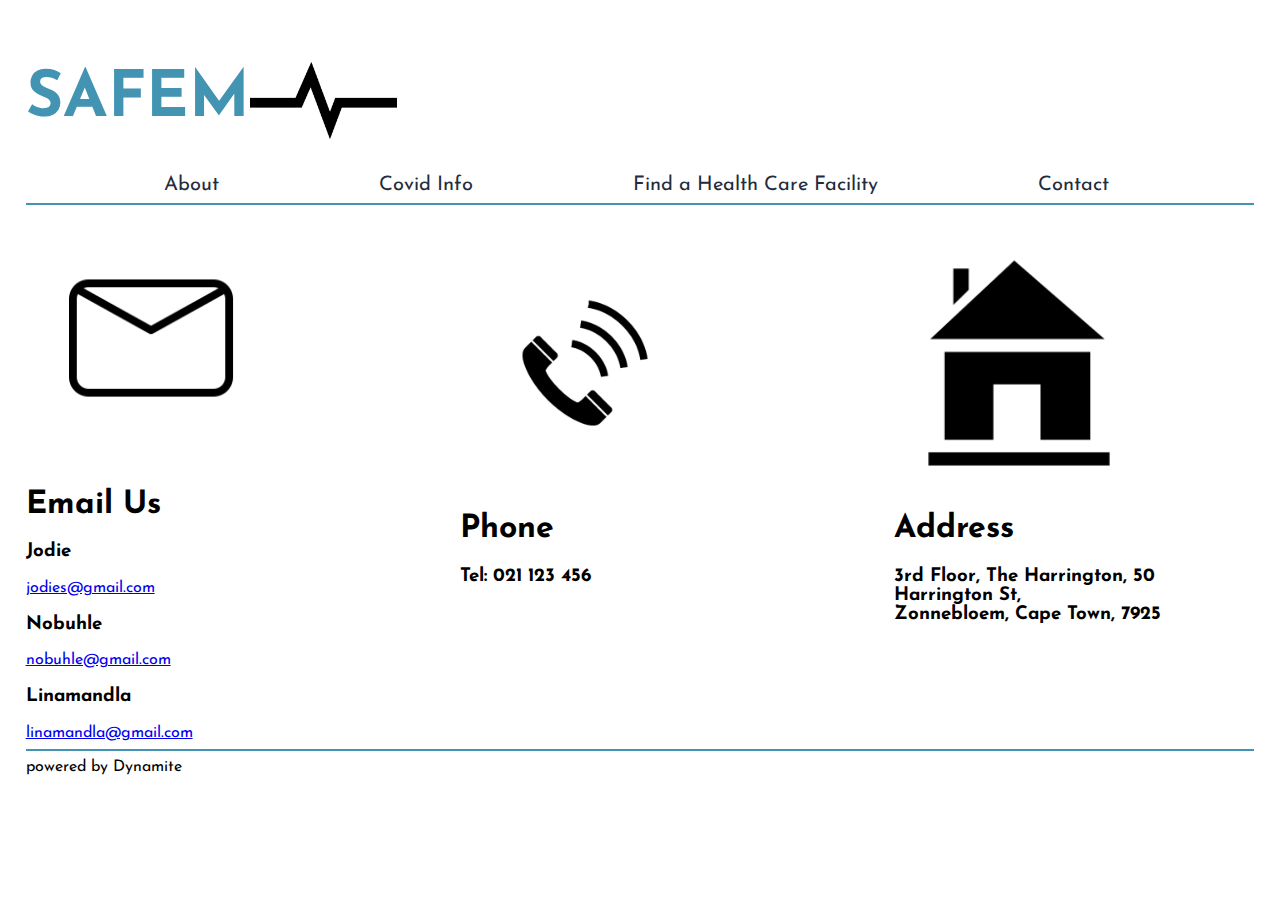
<file: contact.html>
<!DOCTYPE html>
<html lang="en">

<head>
    <link rel="stylesheet" href="Public/style.css">
    <meta charset="UTF-8">
    <meta http-equiv="X-UA-Compatible" content="IE=edge">
    <meta name="viewport" content="width=device-width, initial-scale=1.0">
    <title>Contact</title>
</head>

<body>
    <div class="hch-line-app">
        <div class="header">
            <div class="heart">
                <h1>SAFEM</h1> 
                
                <img src="Public/heartbeat.png" style="width: 20%;">
            </div>

        </div>
        <div class="navBar">
            <a href="index.html">About</a>
            <a href="covidInfo.html">Covid Info</a>
            <a href="hospital.html">Find a Health Care Facility</a>
            <a href="contact.html">Contact</a>
        </div>
        <hr>
        <div class="contact">
            <div class="mail">
                <img src="Public/email.png" alt="emailbox" width="250" height="250">
                <h1>Email Us</h1>
                <email>
                    <h3>Jodie</h3>
                    <a href='jodie@gmail.com'>jodies@gmail.com</a>
                </email>
                <email>
                    <h3>Nobuhle</h3>
                    <a href='nobuhle@gmail.com'>nobuhle@gmail.com</a>
                </email>
                <email>
                    <h3>Linamandla</h3>
                    <a href='linamandla@gmail.com'>linamandla@gmail.com</a>
                </email>
            </div>
            <div class="phone">
                <img src="Public/phone.jpg" alt="phone" width="250" height="250">
                <h1>Phone</h1>
              <h3>Tel: 021 123 456</h3>
            </div>
            <div class="address">
                <img src="Public/address.png" alt="address" width="250" height="250">
                <h1>Address</h1>
              <h3>3rd Floor, The Harrington, 50 Harrington St,<br> Zonnebloem, Cape Town, 7925</h3>
            </div>

        </div>
    </div>
    <footer>
        <hr>
        powered by Dynamite
    </footer>

</html>
</file>
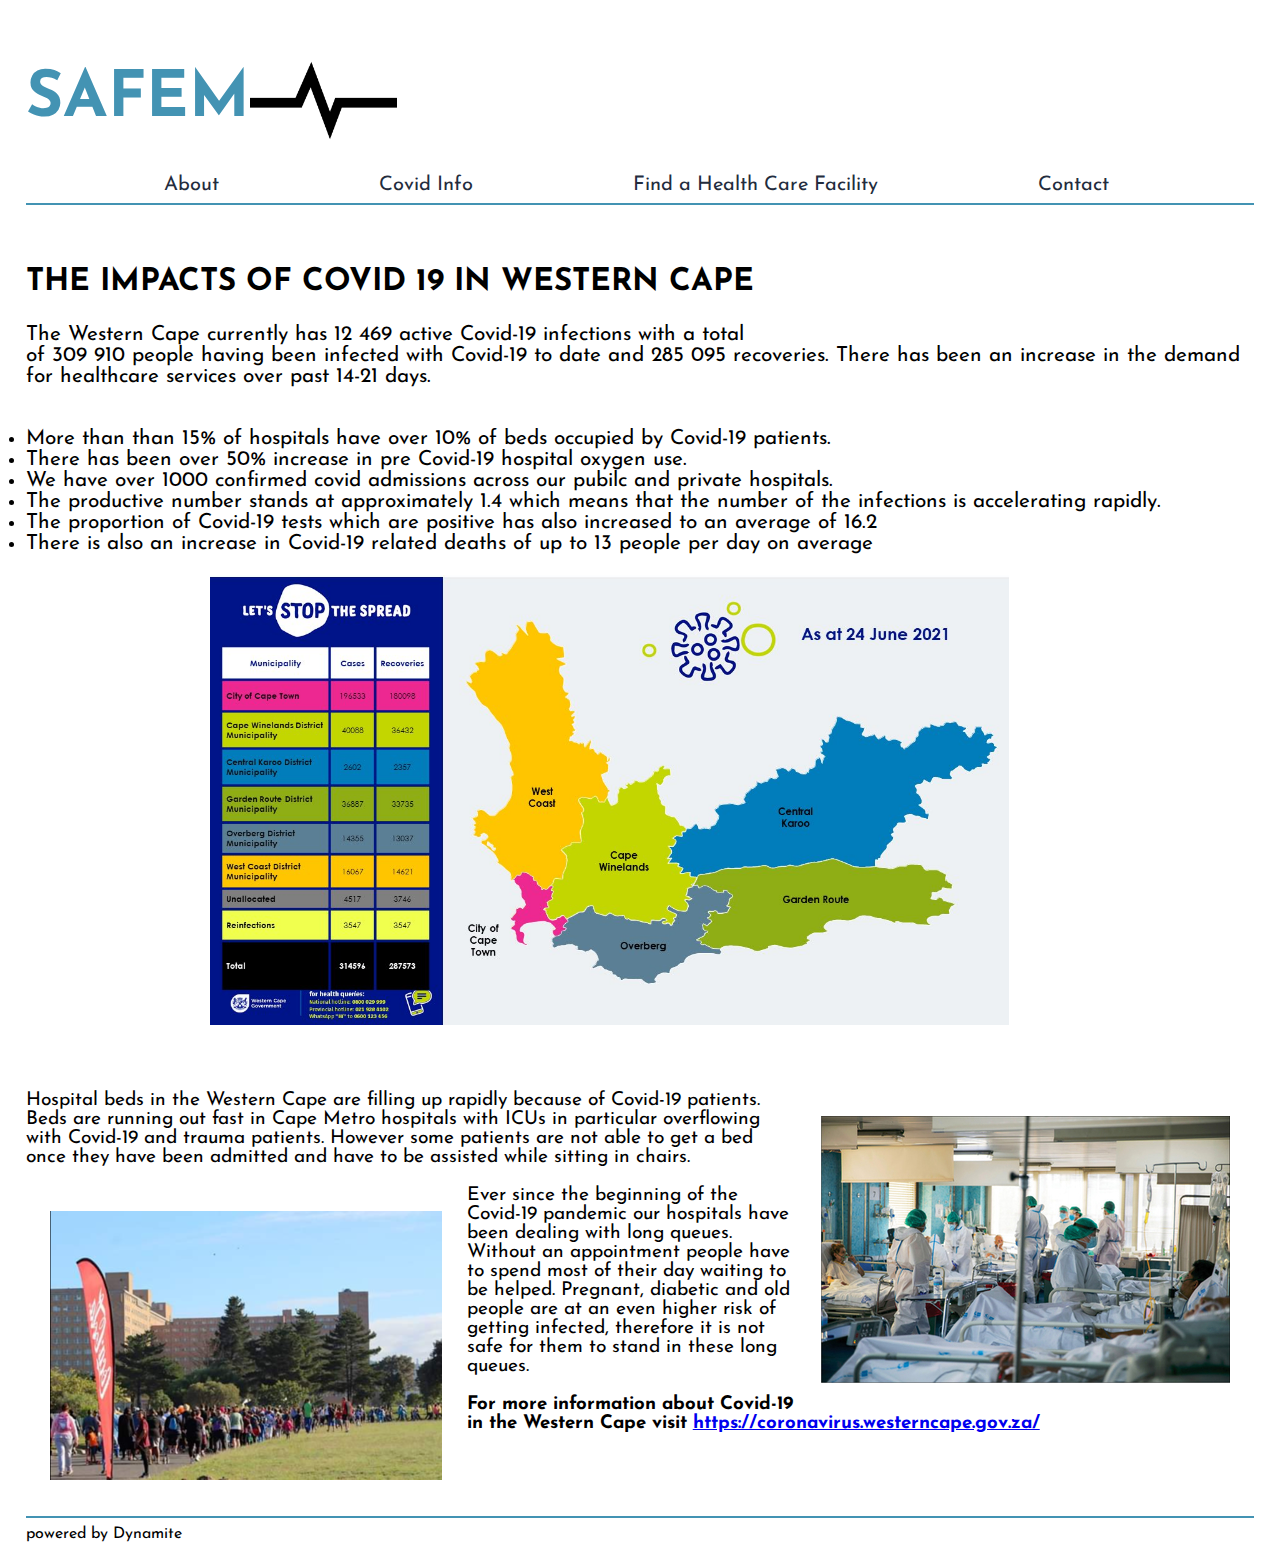
<file: covidInfo.html>
<!DOCTYPE html>
<html lang="en">

<head>
    <link rel="stylesheet" href="Public/style.css">
    <meta charset="UTF-8">
    <meta http-equiv="X-UA-Compatible" content="IE=edge">
    <meta name="viewport" content="width=device-width, initial-scale=1.0">
    <title>Covid Info</title>

</head>

<body>
    <div class="hch-line-app">
        <div class="header">
            <div class="heart">
                <h1>SAFEM</h1> 
                
                <img src="Public/heartbeat.png" style="width: 20%;">
            </div>

        </div>
        <div class="navBar">
            <a href="index.html">About</a>
            <a href="covidInfo.html">Covid Info</a>
            <a href="hospital.html">Find a Health Care Facility</a>
            <a href="contact.html">Contact</a>
        </div>
        <hr>

        <div class="info">
            <h2>THE IMPACTS OF COVID 19 IN WESTERN CAPE </h2>
            <p>The Western Cape currently has 12 469 active Covid-19 infections with a total<br>
                of 309 910 people having been infected with Covid-19 to date and 285 095 recoveries.
                There has been an increase in the demand for healthcare services over past 14-21 days.<br>
                <br>
                <li>More than than 15% of hospitals have over 10% of beds occupied by Covid-19 patients.
                <li>There has been over 50% increase in pre Covid-19 hospital oxygen use.</li>
                <li>We have over 1000 confirmed covid admissions across our pubilc and private hospitals.</li>
                <li>The productive number stands at approximately 1.4 which means that the number of the infections
                    is accelerating rapidly.</li>
                <li>The proportion of Covid-19 tests which are positive has also increased to an average of 16.2</li>
                <li>There is also an increase in Covid-19 related deaths of up to 13 people per day on average</li>

                </p>
            <img src="Public/numbers.jpeg" width="65%" style="margin-left: 15%;">

        </div>
        <div class="hosImg">
            <img src="Public/Webp.net-resizeimage (8).jpg">
        </div>
        <div class="info1">
            
            <p>Hospital beds in the Western Cape are filling up rapidly because of Covid-19 patients.
                <br>Beds are running out fast in Cape Metro hospitals with ICUs in particular
                overflowing with Covid-19 and trauma patients.
                However some patients are not able to get a bed once they have been
                admitted and have to be assisted while sitting in chairs.
            </p>
        </div>
       
        <div class="tyImg">
            <img src="Public/tygerberg-hospital (1).png">
        </div>
        <div class="info2">
            <p>Ever since the beginning of the Covid-19 pandemic our hospitals have been dealing with long queues.<br>
                Without an appointment people have to spend most of their day waiting to be helped.
                Pregnant, diabetic and old people are at an even higher risk of getting infected, therefore it is not
                safe for
                them to stand in these long queues.</p>
        </div>       
        <h3>For more information about Covid-19 in the Western Cape visit <a></a>
            <a href="https://coronavirus.westerncape.gov.za/">https://coronavirus.westerncape.gov.za/</a></h3>
    </div>
</body>
<footer>
    <hr>
    powered by Dynamite
</footer>
</html>
</file>
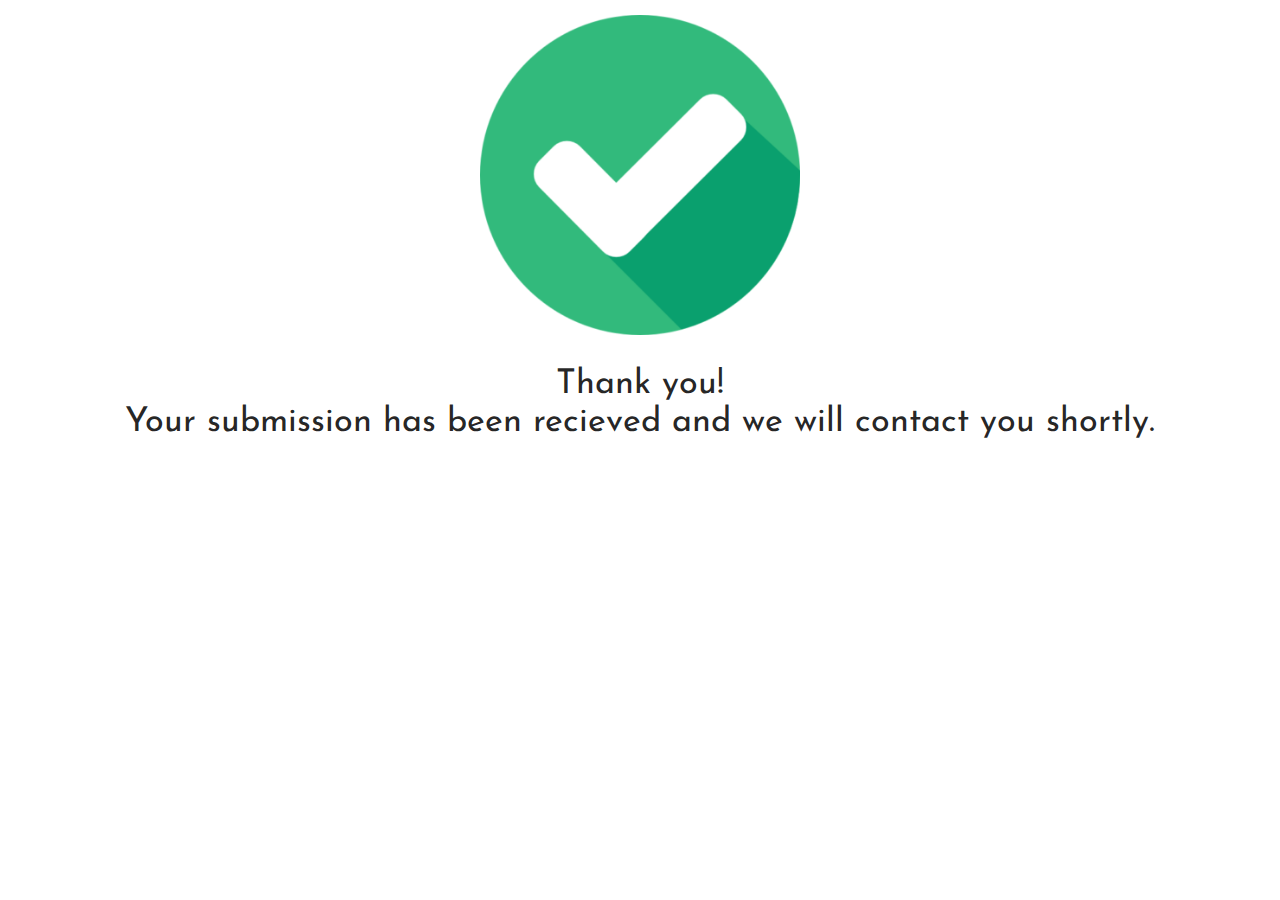
<file: myForm.html>
<!DOCTYPE html>
<html lang="en">
<head>
    <link rel="stylesheet" href="hch-line-app.css">

    <meta charset="UTF-8">
    <meta http-equiv="X-UA-Compatible" content="IE=edge">
    <meta name="viewport" content="width=device-width, initial-scale=1.0">
        <link rel="stylesheet" href="https://cdnjs.cloudflare.com/ajax/libs/materialize/1.0.0/css/materialize.min.css">
        <script src="https://cdnjs.cloudflare.com/ajax/libs/materialize/1.0.0/js/materialize.min.js"></script>
        <link href="https://fonts.googleapis.com/icon?family=Material+Icons" rel="stylesheet">
    
    <title>Thank You</title>

</head>
<body>
    <div class="thanks">
        <div>
            <p>
                <img src="./check.png" width="25%">
                <h4>Thank you!
                <br>Your submission has been recieved and we will contact you shortly.</h4>
               


            </p>
        </div>
        </div>
</body>
</html>
</file>
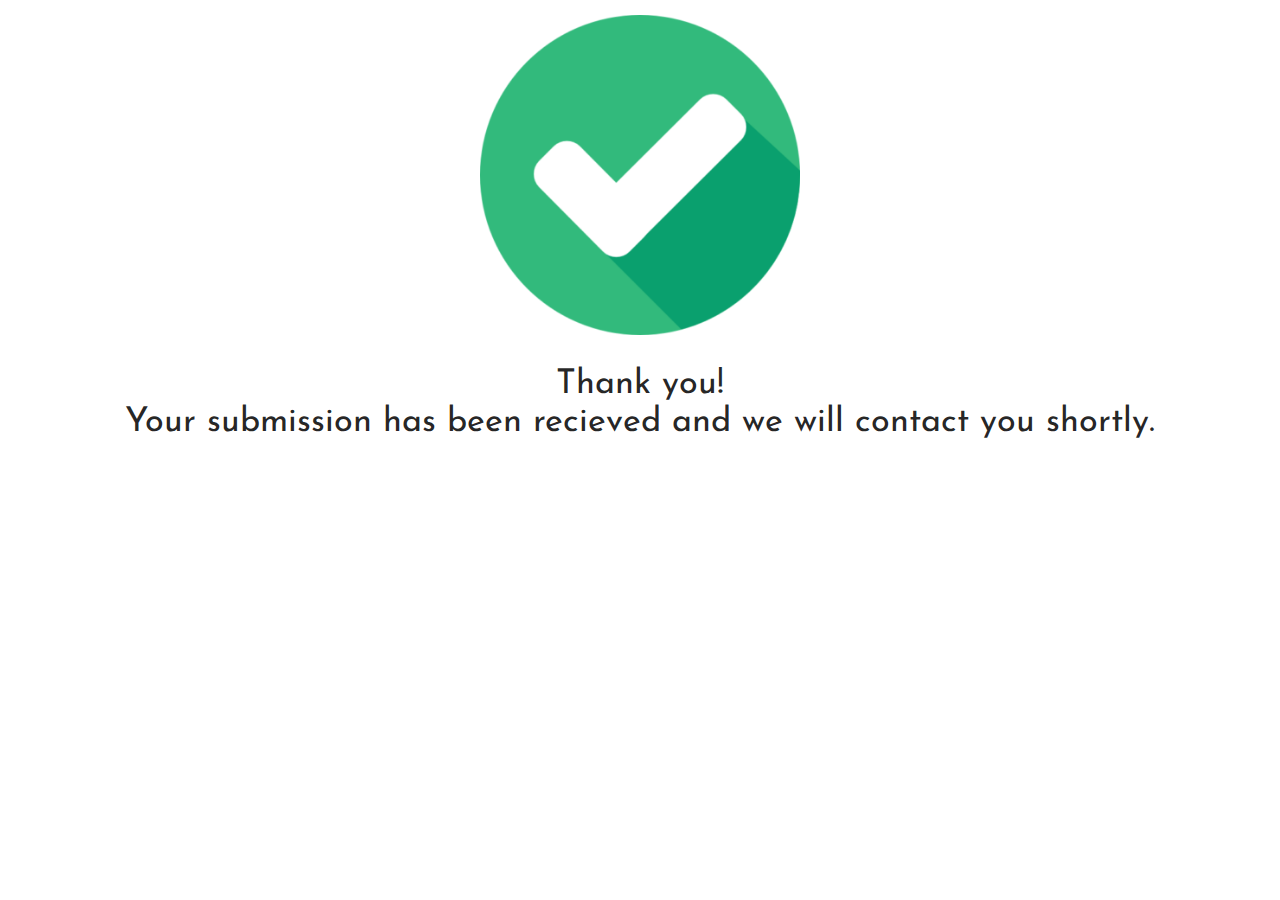
<file: success.html>
<!DOCTYPE html>
<html lang="en">
<head>
    <link rel="stylesheet" href="Public/style.css">

    <meta charset="UTF-8">
    <meta http-equiv="X-UA-Compatible" content="IE=edge">
    <meta name="viewport" content="width=device-width, initial-scale=1.0">
        <link rel="stylesheet" href="https://cdnjs.cloudflare.com/ajax/libs/materialize/1.0.0/css/materialize.min.css">
        <script src="https://cdnjs.cloudflare.com/ajax/libs/materialize/1.0.0/js/materialize.min.js"></script>
        <link href="https://fonts.googleapis.com/icon?family=Material+Icons" rel="stylesheet">
    
    <title>Thank You</title>

</head>
<body>
    <div class="thanks">
        <div>
            <p>
                <img src="Public/check.png" width="25%">
                <h4>Thank you!
                <br>Your submission has been recieved and we will contact you shortly.</h4>
               


            </p>
        </div>
        </div>
</body>
</html>
</file>
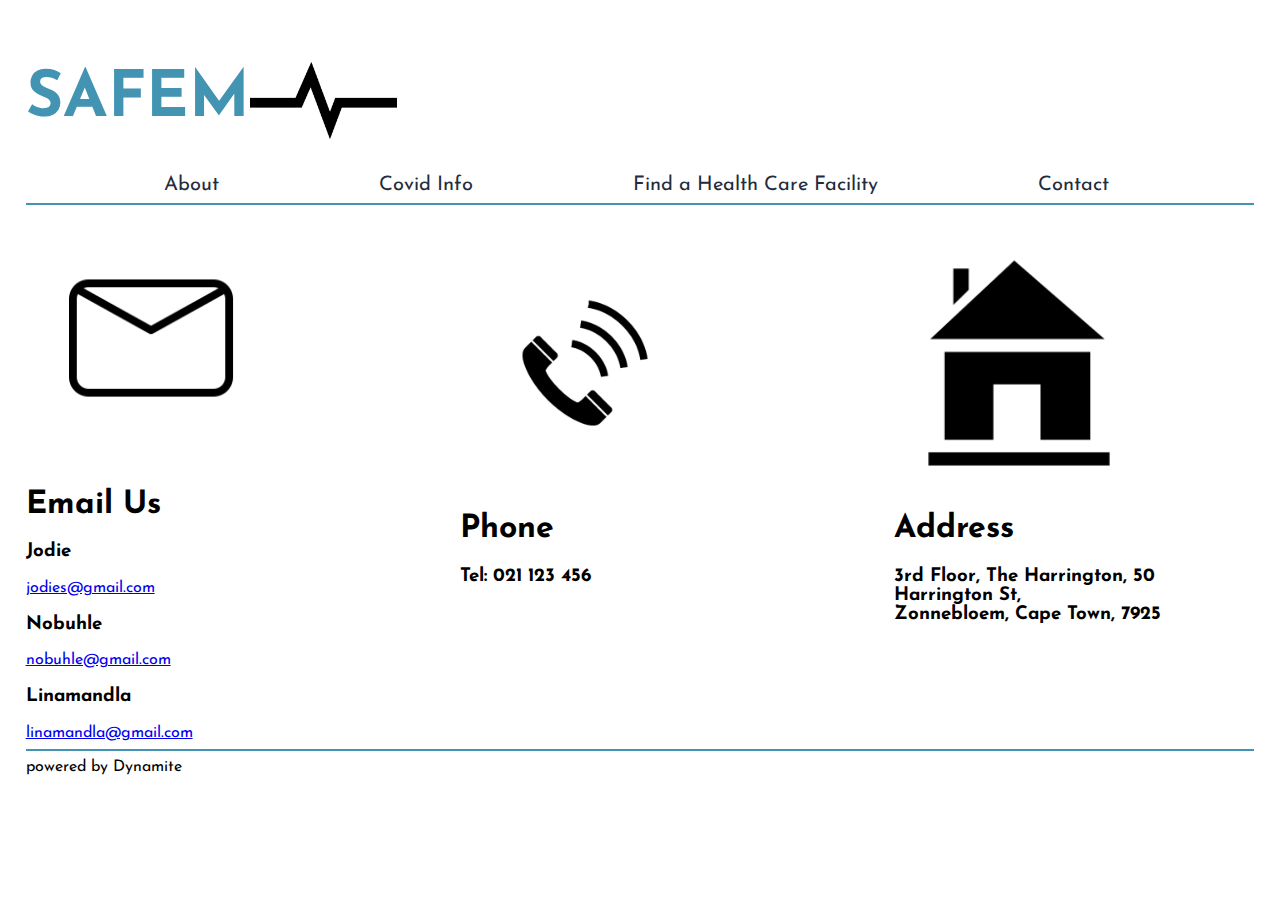
<file: Views/contact.html>
<!DOCTYPE html>
<html lang="en">

<head>
    <link rel="stylesheet" href="/Public/style.css">
    <meta charset="UTF-8">
    <meta http-equiv="X-UA-Compatible" content="IE=edge">
    <meta name="viewport" content="width=device-width, initial-scale=1.0">
    <title>Contact</title>
</head>

<body>
    <div class="hch-line-app">
        <div class="header">
            <div class="heart">
                <h1>SAFEM</h1> 
                
                <img src="/Public/heartbeat.png" style="width: 20%;">
            </div>

        </div>
        <div class="navBar">
            <a href="/index.html">About</a>

            <a href="covidInfo.html">Covid Info</a>
            <a href="hospital.html">Find a Health Care Facility</a>
            <a href="contact.html">Contact</a>
        </div>
        <hr>
        <div class="contact">
            <div class="mail">
                <img src="/Public/email.png" alt="emailbox" width="250" height="250">
                <h1>Email Us</h1>
                <email>
                    <h3>Jodie</h3>
                    <a href='jodie@gmail.com'>jodies@gmail.com</a>
                </email>
                <email>
                    <h3>Nobuhle</h3>
                    <a href='nobuhle@gmail.com'>nobuhle@gmail.com</a>
                </email>
                <email>
                    <h3>Linamandla</h3>
                    <a href='linamandla@gmail.com'>linamandla@gmail.com</a>
                </email>
            </div>
            <div class="phone">
                <img src="/Public/phone.jpg" alt="phone" width="250" height="250">
                <h1>Phone</h1>
              <h3>Tel: 021 123 456</h3>
            </div>
            <div class="address">
                <img src="/Public/address.png" alt="address" width="250" height="250">
                <h1>Address</h1>
              <h3>3rd Floor, The Harrington, 50 Harrington St,<br> Zonnebloem, Cape Town, 7925</h3>
            </div>

        </div>
    </div>
    <footer>
        <hr>
        powered by Dynamite
    </footer>

</html>
</file>
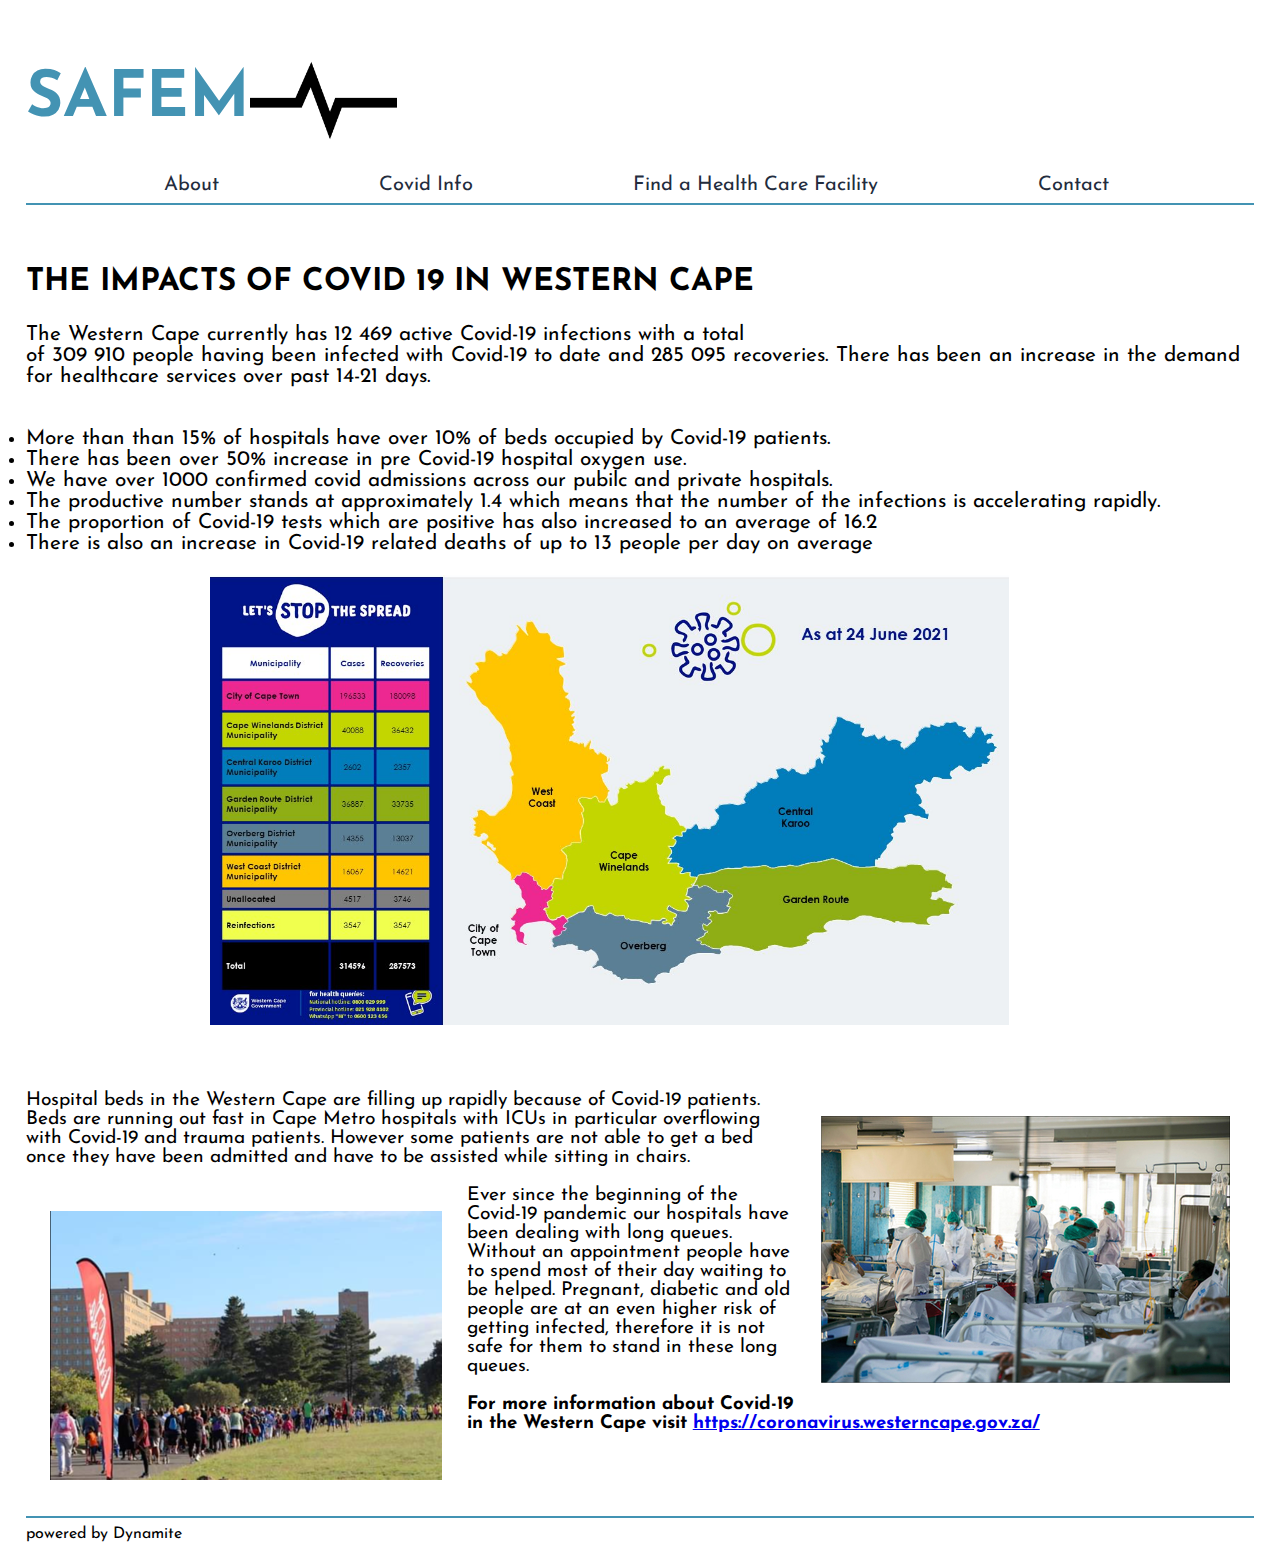
<file: Views/covidInfo.html>
<!DOCTYPE html>
<html lang="en">

<head>
    <link rel="stylesheet" href="/Public/style.css">
    <meta charset="UTF-8">
    <meta http-equiv="X-UA-Compatible" content="IE=edge">
    <meta name="viewport" content="width=device-width, initial-scale=1.0">
    <title>Covid Info</title>

</head>

<body>
    <div class="hch-line-app">
        <div class="header">
            <div class="heart">
                <h1>SAFEM</h1> 
                
                <img src="/Public/heartbeat.png" style="width: 20%;">
            </div>

        </div>
        <div class="navBar">
            <a href="/index.html">About</a>
            <a href="covidInfo.html">Covid Info</a>
            <a href="hospital.html">Find a Health Care Facility</a>
            <a href="contact.html">Contact</a>
        </div>
        <hr>

        <div class="info">
            <h2>THE IMPACTS OF COVID 19 IN WESTERN CAPE </h2>
            <p>The Western Cape currently has 12 469 active Covid-19 infections with a total<br>
                of 309 910 people having been infected with Covid-19 to date and 285 095 recoveries.
                There has been an increase in the demand for healthcare services over past 14-21 days.<br>
                <br>
                <li>More than than 15% of hospitals have over 10% of beds occupied by Covid-19 patients.
                <li>There has been over 50% increase in pre Covid-19 hospital oxygen use.</li>
                <li>We have over 1000 confirmed covid admissions across our pubilc and private hospitals.</li>
                <li>The productive number stands at approximately 1.4 which means that the number of the infections
                    is accelerating rapidly.</li>
                <li>The proportion of Covid-19 tests which are positive has also increased to an average of 16.2</li>
                <li>There is also an increase in Covid-19 related deaths of up to 13 people per day on average</li>

                </p>
            <img src="/Public/numbers.jpeg" width="65%" style="margin-left: 15%;">

        </div>
        <div class="hosImg">
            <img src="/Public/Webp.net-resizeimage (8).jpg">
        </div>
        <div class="info1">
            
            <p>Hospital beds in the Western Cape are filling up rapidly because of Covid-19 patients.
                <br>Beds are running out fast in Cape Metro hospitals with ICUs in particular
                overflowing with Covid-19 and trauma patients.
                However some patients are not able to get a bed once they have been
                admitted and have to be assisted while sitting in chairs.
            </p>
        </div>
       
        <div class="tyImg">
            <img src="/Public/tygerberg-hospital (1).png">
        </div>
        <div class="info2">
            <p>Ever since the beginning of the Covid-19 pandemic our hospitals have been dealing with long queues.<br>
                Without an appointment people have to spend most of their day waiting to be helped.
                Pregnant, diabetic and old people are at an even higher risk of getting infected, therefore it is not
                safe for
                them to stand in these long queues.</p>
        </div>       
        <h3>For more information about Covid-19 in the Western Cape visit <a></a>
            <a href="https://coronavirus.westerncape.gov.za/">https://coronavirus.westerncape.gov.za/</a></h3>
    </div>
</body>
<footer>
    <hr>
    powered by Dynamite
</footer>
</html>
</file>
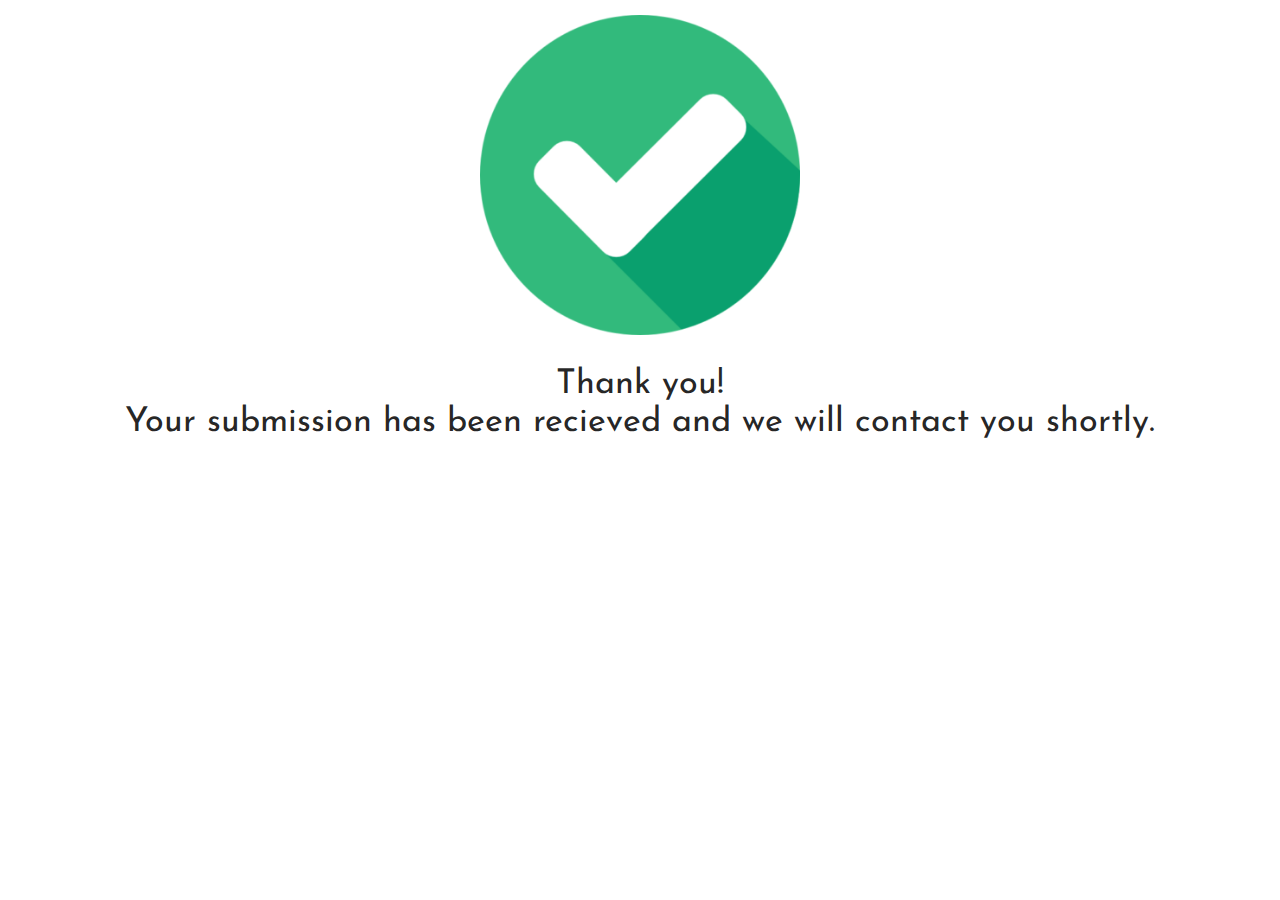
<file: Views/success.html>
<!DOCTYPE html>
<html lang="en">
<head>
    <link rel="stylesheet" href="/Public/style.css">

    <meta charset="UTF-8">
    <meta http-equiv="X-UA-Compatible" content="IE=edge">
    <meta name="viewport" content="width=device-width, initial-scale=1.0">
        <link rel="stylesheet" href="https://cdnjs.cloudflare.com/ajax/libs/materialize/1.0.0/css/materialize.min.css">
        <script src="https://cdnjs.cloudflare.com/ajax/libs/materialize/1.0.0/js/materialize.min.js"></script>
        <link href="https://fonts.googleapis.com/icon?family=Material+Icons" rel="stylesheet">
    
    <title>Thank You</title>

</head>
<body>
    <div class="thanks">
        <div>
            <p>
                <img src="/Public/check.png" width="25%">
                <h4>Thank you!
                <br>Your submission has been recieved and we will contact you shortly.</h4>
               


            </p>
        </div>
        </div>
</body>
</html>
</file>
<file: Public/style.css>
@import url('https://fonts.googleapis.com/css2?family=Josefin+Sans:wght@200&display=swap');

body {
    display: flex;
    flex-direction: column;
    margin: 2%;
    font-family: 'Josefin Sans', sans-serif;
}

.heart {
    display: flex;
}

.header {
    font-size: xx-large;
    color: rgb(67, 147, 179);
    display: flex;
}

input[type=text], select {
    color:#232c3d;
    padding: 12px 20px;
    margin: 8px 0;
    display: inline-block;
    border: 1px solid rgb(67, 147, 179);
    border-radius: 4px;
    box-sizing: border-box;
  }
  button:hover {
    background-color: rgb(111, 186, 216);
  }
  
  button{
    color:rgba(255, 255, 255, 0.2);
    border-radius: 4px;
  }
.AppointmentForm{
    text-align: center;
}

.info1, .info2 {
    font-size: 120%;
}

.navBar a:link, a:visited {
    margin-left: 10%;
    text-align: center;
    color: #232c3d;
    text-align: center;
    padding: 14px 16px;
    text-decoration: none;
    font-size: 20px;
    overflow: auto;
}

.navBar a:hover {
    color: grey;
}

.mapImage {
    margin-top: 8%;
    margin-bottom: 2%;
    margin-left: 20%;
}

.landImg {
    display: flex;
    flex-direction: column;
    font-size: large;
    float: right;
    margin-right: 15%;
    text-align: center;
}

.divOne {
    margin-top: 5%;
}

#button-send {
    background-color: white;
    color: #232c3d;
    border: 2px solid rgb(116, 172, 236);
    padding: 10px 24px;
    text-align: center;
    text-decoration: none;
    display: inline-block;
    font-size: 16px;
    transition-duration: 0.4s;
    cursor: pointer;
    border-radius: 12px;
}

.statsImg {
    text-align: center;
    margin-top: 10%;
}

.thanks {
    text-align: center;
}

hr {
    border: 1px solid rgb(67, 147, 179);
}

.table {
    width: 75%;
    margin-left: 10%;
    padding: 15px;
    text-align: center;
}

th, td {
    border-bottom: 1px solid #E3F1D5;
    padding: 15px;
    background-color: rgba(255, 255, 255, 0.2);
}

.numbers {
    font-size: large;
}

.book {
    margin-top: 1%;
    margin-bottom: 1%;
    margin-left: 65%;
    background-color: white;
    color: black;
    border: 2px solid rgb(116, 172, 236);
    padding: 10px 24px;
    text-align: center;
    text-decoration: none;
    display: inline-block;
    font-size: 16px;
    transition-duration: 0.4s;
    cursor: pointer;
}

.book a:hover {
    background-color: rgb(116, 172, 236);
}

#container {
    width: 100%;
    height: 100%;
    margin: 0;
    padding: 0;
}

.search {
    padding: 6px;
    border: none;
    margin-left: 15%;
    margin-top: 2%;
    font-size: 17px;
}

.call {
    font-size: 150px;
}

.contact {
    display: flex;
}

.phone, .address {
    margin-top: 2%;
    margin-left: 15%;
}

.info {
    margin-top: 5%;
    margin-bottom: 5%;
    text-align: left;
    font-size: 130%;
}

.hosImg {
    float: right;
    margin: 2%;
}

.tyImg {
    float: left;
    margin: 2%;
}

.hidden {
    display: none;
}

@media (max-width:1024px) {
    body {
        display: flex;
        flex-direction: column;
        text-align: center;
    }
    .landImg {
        margin-right: 5%;
    }
    .hosImg, .tyImg {
        float: none;
    }
    .mapImage {
        margin-right: 18%;
    }
    .phone, .address {
        margin-left: 10%;
    }
}

@media (max-width:768px) {
    .navBar {
        display: flex;
        margin-left: -10%;
    }
    .landImg {
        margin-right: 15%;
    }
    
}
@media (max-width:425px) {
    .navBar{
        display: flex;
        flex-direction: column;
    }
    .booking{
        display: flex;
        flex-direction: column;
    }
    .heart{
       display: flex;
       width: 150%;
    }
    .hospitals{
        text-align: center;
        display: flex;
        flex-direction: column;
        width: 44%;
    }
    .landImg{
        margin-left: 15%;

    }
    .hands{
        width: auto;
    }
    
}
</file>
<file: hch-line-app.css>
@import url('https://fonts.googleapis.com/css2?family=Josefin+Sans:wght@200&display=swap');
body {
    display: flex;
    flex-direction: column;
    margin: 2%;
    font-family: 'Josefin Sans', sans-serif;
}

.heart {
    display: flex;
}

.header {
    font-size: xx-large;
    color: rgb(67, 147, 179);
    display: flex;
}

.info1, .info2 {
    font-size: 120%;
}

.navBar a:link, a:visited {
    margin-left: 10%;
    text-align: center;
    color: #232c3d;
    text-align: center;
    padding: 14px 16px;
    text-decoration: none;
    font-size: 20px;
    overflow: auto;
}

.navBar a:hover {
    color: grey;
}

.mapImage {
    margin-top: 8%;
    margin-bottom: 2%;
    margin-left: 20%;
}

.landImg {
    display: flex;
    flex-direction: column;
    font-size: large;
    float: right;
    margin-right: 15%;
    text-align: center;
}

.divOne {
    margin-top: 5%;
}

#button-send {
    background-color: white;
    color: black;
    border: 2px solid rgb(116, 172, 236);
    padding: 10px 24px;
    text-align: center;
    text-decoration: none;
    display: inline-block;
    font-size: 16px;
    transition-duration: 0.4s;
    cursor: pointer;
    border-radius: 12px;
}

.statsImg {
    text-align: center;
    margin-top: 10%;
}

.thanks {
    text-align: center;
}

hr {
    border: 1px solid rgb(67, 147, 179);
}

.table {
    width: 75%;
    margin-left: 10%;
    padding: 15px;
    text-align: center;
}

th, td {
    border-bottom: 1px solid #E3F1D5;
    padding: 15px;
    background-color: rgba(255, 255, 255, 0.2);
}

.numbers {
    font-size: large;
}

.book {
    margin-top: 1%;
    margin-bottom: 1%;
    margin-left: 65%;
    background-color: white;
    color: black;
    border: 2px solid rgb(116, 172, 236);
    padding: 10px 24px;
    text-align: center;
    text-decoration: none;
    display: inline-block;
    font-size: 16px;
    transition-duration: 0.4s;
    cursor: pointer;
}

.book a:hover {
    background-color: rgb(116, 172, 236);
}

#container {
    width: 100%;
    height: 100%;
    margin: 0;
    padding: 0;
}

.search {
    padding: 6px;
    border: none;
    margin-left: 15%;
    margin-top: 2%;
    font-size: 17px;
}

.call {
    font-size: 150px;
}

.contact {
    display: flex;
}

.phone, .address {
    margin-top: 2%;
    margin-left: 15%;
}

.info {
    margin-top: 5%;
    margin-bottom: 5%;
    text-align: left;
    font-size: 130%;
}

.hosImg {
    float: right;
    margin: 2%;
}

.tyImg {
    float: left;
    margin: 2%;
}

.hidden {
    display: none;
}

@media (max-width:1024px) {
    body {
        display: flex;
        flex-direction: column;
        text-align: center;
    }
    .landImg {
        margin-right: 5%;
    }
    .hosImg, .tyImg {
        float: none;
    }
    .mapImage {
        margin-right: 18%;
    }
    .phone, .address {
        margin-left: 10%;
    }
}

@media (max-width:768px) {
    .navBar {
        display: flex;
        margin-left: -10%;
    }
    .landImg {
        margin-right: 15%;
    }
    
}
@media (max-width:425px) {
    .navBar{
        display: flex;
        flex-direction: column;
    }
    .booking{
        display: flex;
        flex-direction: column;
    }
    .heart{
       display: flex;
       width: 150%;
    }
    .hospitals{
        text-align: center;
        display: flex;
        flex-direction: column;
        width: 44%;
    }
    .landImg{
        margin-left: 15%;

    }
    .hands{
        width: auto;
    }
    
}
</file>
